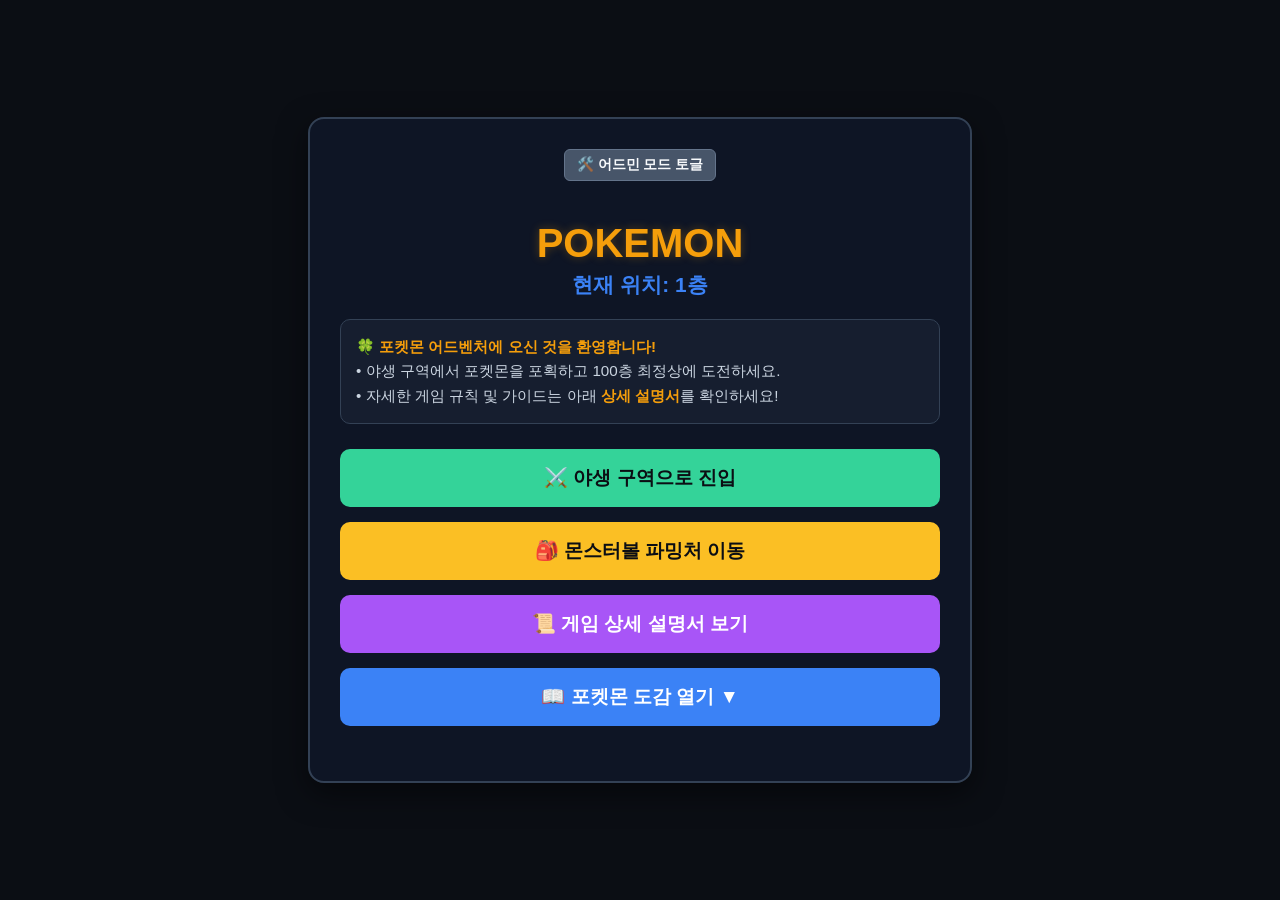
<file: code/pokemon/index.html>
<!DOCTYPE html>
<html lang="ko">
<head>
    <meta charset="UTF-8">
    <meta name="viewport" content="width=device-width, initial-scale=1.0">
    <title>Pokemon Game - 메인</title>
    <style>
        body { min-height: 100vh; background-color: #0b0e14; color: #ffffff; font-family: sans-serif; display: flex; flex-direction: column; align-items: center; justify-content: center; padding: 20px; margin: 0; box-sizing: border-box; }
        .main-container { width: min(100%, 90vw); max-width: 600px; background: rgba(15, 23, 42, 0.8); border: 2px solid #334155; border-radius: 16px; padding: 30px; text-align: center; box-shadow: 0 10px 30px rgba(0,0,0,0.5); position: relative; }
        
        /* ⚡ 어드민 제어부 스타일 */
        .admin-control-box { display: flex; flex-direction: column; align-items: center; gap: 5px; margin-bottom: 15px; }
        .admin-toggle-btn { background: #475569; color: #f8fafc; border: 1px solid #64748b; padding: 6px 12px; border-radius: 6px; font-weight: bold; cursor: pointer; font-size: 0.85rem; transition: all 0.2s; }
        .admin-toggle-btn:hover { background: #64748b; }
        .admin-status-text { font-size: 0.95rem; font-weight: bold; color: #fbbf24; height: 20px; text-shadow: 0 0 8px rgba(251, 191, 36, 0.4); }

        h1 { font-size: 2.5rem; color: #f59e0b; margin-top: 5px; margin-bottom: 5px; text-shadow: 0 0 10px rgba(245, 158, 11, 0.3); }
        .floor-display { font-size: 1.3rem; color: #3b82f6; font-weight: bold; margin-bottom: 20px; }
        
        /* 💡 게임 이용 설명 탭 스타일 */
        .guide-section { background: rgba(30, 41, 59, 0.5); border: 1px solid #334155; border-radius: 10px; padding: 15px; margin-bottom: 25px; text-align: left; font-size: 0.95rem; line-height: 1.6; color: #cbd5e1; }
        .guide-section strong { color: #f59e0b; }
        
        /* 메뉴 버튼 레이아웃 */
        .menu-buttons { display: flex; flex-direction: column; gap: 15px; margin-bottom: 25px; }
        .menu-btn { padding: 16px; font-size: 1.2rem; font-weight: bold; border-radius: 10px; border: none; cursor: pointer; transition: all 0.2s; color: #0b0e14; }
        
        .wild-btn { background: #34d399; }
        .wild-btn:hover { background: #10b981; transform: translateY(-2px); }
        
        /* 🎒 파밍 탭 버튼 */
        .farm-btn { background: #fbbf24; }
        .farm-btn:hover { background: #d97706; transform: translateY(-2px); }

        /* 📜 설명서 이동 버튼 */
        .desc-btn { background: #a855f7; color: white; }
        .desc-btn:hover { background: #9333ea; transform: translateY(-2px); }
        
        /* 📖 도감 버튼 */
        .pokedex-toggle-btn { background: #3b82f6; color: white; }
        .pokedex-toggle-btn:hover { background: #2563eb; transform: translateY(-2px); }
        
        /* 도감 컨텐츠 영역 (애니메이션 접기/펼치기) */
        .pokedex-section { max-height: 0; overflow: hidden; transition: max-height 0.4s ease-out, opacity 0.3s ease; opacity: 0; background: #111827; border-radius: 12px; border: 0 solid #475569; text-align: left; }
        .pokedex-section.open { max-height: 2000px; opacity: 1; border-width: 2px; padding: 20px; margin-top: 15px; }
        
        .pokedex-title { font-size: 1.5rem; color: #f59e0b; font-weight: bold; margin-bottom: 15px; border-bottom: 2px solid #334155; padding-bottom: 8px; display: flex; justify-content: space-between; align-items: center; }
        .pokedex-stats { font-size: 0.95rem; color: #94a3b8; }
        
        .rarity-group { margin-bottom: 20px; }
        .rarity-header { font-size: 1.1rem; font-weight: bold; padding: 4px 10px; border-radius: 6px; margin-bottom: 10px; display: inline-block; }
        .rarity-일반 { background: rgba(148, 163, 184, 0.2); color: #cbd5e1; border: 1px solid #94a3b8; }
        .rarity-희귀 { background: rgba(245, 158, 11, 0.2); color: #fef08a; border: 1px solid #f59e0b; }
        .rarity-전설 { background: rgba(239, 68, 68, 0.2); color: #fca5a5; border: 1px solid #ef4444; }
        
        .pokemon-grid { display: grid; grid-template-columns: repeat(auto-fill, minmax(80px, 1fr)); gap: 12px; }
        .pokedex-card { background: #1f2937; border: 1px solid #374151; border-radius: 8px; padding: 8px; display: flex; flex-direction: column; align-items: center; text-align: center; font-size: 0.8rem; font-weight: bold; }
        .pokedex-card img { width: 55px; height: 55px; object-fit: contain; }
        .pokedex-card .p-name { margin-top: 5px; color: #e5e7eb; white-space: nowrap; overflow: hidden; text-overflow: ellipsis; width: 100%; }
        .empty-msg { color: #4b5563; font-style: italic; font-size: 0.9rem; padding: 10px; }
        
        /* 보상 배너 */
        .reward-banner { background: linear-gradient(135deg, #fbbf24, #d97706); color: #0b0e14; font-weight: 900; padding: 12px; border-radius: 8px; margin-bottom: 15px; display: none; font-size: 1rem; animation: pulse 1.5s infinite; }
        @keyframes pulse { 0% { opacity: 0.9; } 50% { opacity: 1; transform: scale(1.02); } 100% { opacity: 0.9; } }
    </style>
</head>
<body>

    <div class="main-container">
        <div class="admin-control-box">
            <button class="admin-toggle-btn" onclick="toggleAdminMode()">🛠️ 어드민 모드 토글</button>
            <div id="adminStatusText" class="admin-status-text"></div>
        </div>

        <h1>POKEMON</h1>
        <div class="floor-display" id="floorDisplay">현재 위치: 1층</div>
        
        <div id="rewardBanner" class="reward-banner">🎉 도감 등록 보상 지급 완료!</div>

        <div class="guide-section">
            🍀 <strong>포켓몬 어드벤처에 오신 것을 환영합니다!</strong><br>
            • 야생 구역에서 포켓몬을 포획하고 100층 최정상에 도전하세요.<br>
            • 자세한 게임 규칙 및 가이드는 아래 <strong>상세 설명서</strong>를 확인하세요!
        </div>

        <div class="menu-buttons">
            <button class="menu-btn wild-btn" onclick="location.href='wild.html'">⚔️ 야생 구역으로 진입</button>
            <button class="menu-btn farm-btn" onclick="location.href='farm.html'">🎒 몬스터볼 파밍처 이동</button>
            <button class="menu-btn desc-btn" onclick="location.href='description.html'">📜 게임 상세 설명서 보기</button>
            <button class="menu-btn pokedex-toggle-btn" onclick="togglePokedex()">📖 포켓몬 도감 열기 <span id="toggleArrow">▼</span></button>
        </div>
        
        <div id="pokedexSection" class="pokedex-section">
            <div class="pokedex-title">
                <span>포켓몬 도감</span>
                <span class="pokedex-stats" id="pokedexStats">등록 수: 0마리</span>
            </div>
            
            <div class="rarity-group">
                <div class="rarity-header rarity-전설">🔴 전설 포켓몬</div>
                <div class="pokemon-grid" id="grid-전설"><div class="empty-msg">아직 발견하지 못했습니다.</div></div>
            </div>
            
            <div class="rarity-group">
                <div class="rarity-header rarity-희귀">🟠 희귀 포켓몬</div>
                <div class="pokemon-grid" id="grid-희귀"><div class="empty-msg">아직 발견하지 못했습니다.</div></div>
            </div>
            
            <div class="rarity-group">
                <div class="rarity-header rarity-일반">⚪ 일반 포켓몬</div>
                <div class="pokemon-grid" id="grid-일반"><div class="empty-msg">아직 발견하지 못했습니다.</div></div>
            </div>
        </div>
    </div>

    <script>
        function updateAdminDisplay() {
            const isAdmin = localStorage.getItem('adminMode') === 'true';
            const statusText = document.getElementById('adminStatusText');
            if (isAdmin) {
                statusText.textContent = '⚡ 어드민 모드가 켜져 있습니다 (확률 100% / 전설 업)';
            } else {
                statusText.textContent = '';
            }
        }

        function toggleAdminMode() {
            const isAdmin = localStorage.getItem('adminMode') === 'true';
            localStorage.setItem('adminMode', !isAdmin);
            updateAdminDisplay();
        }

        function togglePokedex() {
            const section = document.getElementById('pokedexSection');
            const arrow = document.getElementById('toggleArrow');
            const btn = document.querySelector('.pokedex-toggle-btn');
            
            if (section.classList.contains('open')) {
                section.classList.remove('open');
                arrow.textContent = '▼';
                btn.childNodes[0].textContent = '📖 포켓몬 도감 열기 ';
            } else {
                section.classList.add('open');
                arrow.textContent = '▲';
                btn.childNodes[0].textContent = '📖 포켓몬 도감 접기 ';
                renderPokedex(); 
            }
        }

        function renderPokedex() {
            const caughtData = JSON.parse(localStorage.getItem('caughtPokemons')) || {};
            const totalCount = Object.keys(caughtData).length;
            document.getElementById('pokedexStats').textContent = `등록 수: ${totalCount}마리`;

            checkPokedexRewards(totalCount);

            const grids = { '일반': document.getElementById('grid-일반'), '희귀': document.getElementById('grid-희귀'), '전설': document.getElementById('grid-전설') };
            Object.values(grids).forEach(g => g.innerHTML = '');
            const counters = { '일반': 0, '희귀': 0, '전설': 0 };

            Object.values(caughtData).forEach(p => {
                const card = document.createElement('div');
                card.className = 'pokedex-card';
                card.innerHTML = `
                    <img src="${p.image}" alt="${p.koreanName}">
                    <div class="p-name">${p.koreanName}</div>
                `;
                if (grids[p.rarity]) {
                    grids[p.rarity].appendChild(card);
                    counters[p.rarity]++;
                }
            });

            Object.keys(grids).forEach(key => {
                if (counters[key] === 0) {
                    grids[key].innerHTML = '<div class="empty-msg">아직 발견하지 못했습니다.</div>';
                }
            });
        }

        function checkPokedexRewards(currentCount) {
            let lastRewardedMilestone = parseInt(localStorage.getItem('lastRewardedMilestone')) || 0;
            
            if (currentCount >= lastRewardedMilestone + 10) {
                const rewardMultiplier = Math.floor((currentCount - lastRewardedMilestone) / 10);
                
                let normalReward = 10 * rewardMultiplier;
                let superReward = 5 * rewardMultiplier;
                let hyperReward = 5 * rewardMultiplier;

                let normalCount = (parseInt(localStorage.getItem('ball_normal')) || 5) + normalReward;
                let superCount = (parseInt(localStorage.getItem('ball_super')) || 2) + superReward;
                let hyperCount = (parseInt(localStorage.getItem('ball_hyper')) || 1) + hyperReward;
                let farmNormal = (parseInt(localStorage.getItem('monsterBalls')) || 0) + normalReward;

                localStorage.setItem('ball_normal', normalCount);
                localStorage.setItem('ball_super', superCount);
                localStorage.setItem('ball_hyper', hyperCount);
                localStorage.setItem('monsterBalls', farmNormal);

                localStorage.setItem('lastRewardedMilestone', lastRewardedMilestone + (rewardMultiplier * 10));

                const banner = document.getElementById('rewardBanner');
                banner.textContent = `🎉 도감 등록 ${currentCount}마리 달성 보상: 일반볼+${normalReward}개, 슈퍼볼+${superReward}개, 하이퍼볼+${hyperReward}개 지급 완료!`;
                banner.style.display = 'block';
                setTimeout(() => { banner.style.display = 'none'; }, 6000);
            }
        }

        document.addEventListener('DOMContentLoaded', function() {
            const savedFloor = localStorage.getItem('currentFloor') || 1;
            document.getElementById('floorDisplay').textContent = `현재 위치: ${savedFloor}층`;
            updateAdminDisplay();

            const caughtData = JSON.parse(localStorage.getItem('caughtPokemons')) || {};
            checkPokedexRewards(Object.keys(caughtData).length);
        });
    </script>
</body>
</html>
</file>
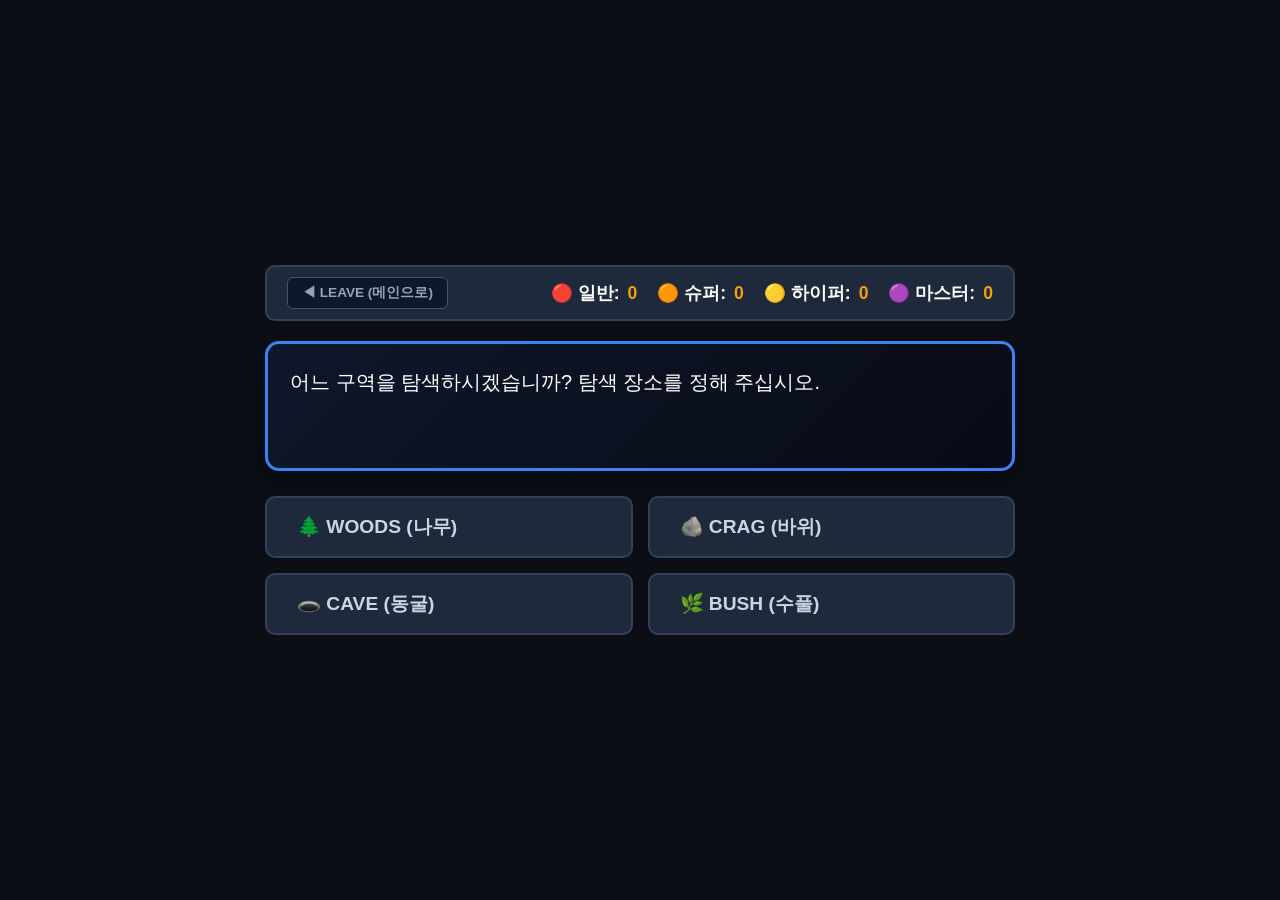
<file: code/pokemon/farm.html>
<!DOCTYPE html>
<html lang="ko">
<head>
    <meta charset="UTF-8">
    <meta name="viewport" content="width=device-width, initial-scale=1.0">
    <title>Pokemon - 파밍</title>
    <style>
        * { margin: 0; padding: 0; box-sizing: border-box; font-family: sans-serif; }
        body {
            width: 100vw; height: 100vh;
            background-color: #0b0e14; color: #ffffff;
            display: flex; flex-direction: column; justify-content: center; align-items: center;
        }

        /* 상태 패널 */
        .status-panel {
            width: 750px; display: flex; justify-content: space-between; align-items: center;
            margin-bottom: 20px; padding: 10px 20px;
            background: #1e293b; border: 2px solid #334155; border-radius: 10px;
        }
        
        .nav-links { display: flex; gap: 10px; align-items: center; }

        /* 뒤로가기 버튼 */
        .back-link {
            background: #0f172a; color: #94a3b8; border: 1px solid #475569;
            padding: 6px 14px; border-radius: 6px; text-decoration: none; font-size: 0.85rem;
            font-weight: 600; transition: all 0.2s;
        }
        .back-link:hover { background: #3b82f6; color: white; border-color: #60a5fa; }

        /* 어드민 버튼 */
        .admin-btn {
            background: #991b1b; color: #fca5a5; border: 1px solid #b91c1c;
            padding: 6px 12px; border-radius: 6px; font-size: 0.85rem;
            font-weight: bold; cursor: pointer; transition: all 0.2s;
        }
        .admin-btn:hover { background: #dc2626; color: white; border-color: #ef4444; box-shadow: 0 0 10px rgba(220, 38, 38, 0.5); }

        /* 보유 몬스터볼 표시 */
        .ball-display {
            display: flex;
            gap: 20px;
            font-weight: bold;
            font-size: 1.1rem;
        }

        .ball-item {
            display: flex;
            align-items: center;
            gap: 8px;
        }

        .ball-count { color: #f59e0b; }

        /* 대사창 */
        .logue-dialogue {
            width: 750px; height: 130px;
            background: linear-gradient(135deg, #0f172a 0%, #070b15 100%);
            border: 3px solid #3b82f6; border-radius: 14px;
            padding: 22px; font-size: 1.25rem; line-height: 1.6;
            margin-bottom: 25px; box-shadow: 0 8px 24px rgba(0,0,0,0.4);
        }

        /* 그리드 컨테이너 */
        .grid-container {
            display: grid; grid-template-columns: 1fr 1fr; gap: 15px; width: 750px;
        }

        /* 포켓로그 전투 커맨드 스타일 버튼 */
        .grid-btn {
            background: #1e293b; border: 2px solid #334155; color: #cbd5e1;
            font-size: 1.2rem; font-weight: bold; padding: 16px; border-radius: 10px;
            cursor: pointer; text-align: left; padding-left: 30px; transition: all 0.2s;
            position: relative;
        }
        .grid-btn:hover {
            background: #3b82f6; color: white; border-color: #60a5fa;
            box-shadow: 0 0 12px rgba(59, 130, 246, 0.4);
            transform: translateY(-2px);
        }
        .grid-btn:hover::before {
            content: '▶'; position: absolute; left: 12px; color: #fff;
        }
        .grid-btn:disabled {
            background: #0f172a !important; color: #475569 !important;
            border-color: #1e293b !important; cursor: not-allowed; transform: none !important;
        }
        .grid-btn:disabled::before { display: none; }

        /* 보상 팝업 */
        .reward-popup {
            position: fixed;
            top: 50%;
            left: 50%;
            transform: translate(-50%, -50%);
            background: rgba(15, 23, 42, 0.95);
            border: 3px solid #3b82f6;
            border-radius: 14px;
            padding: 30px;
            text-align: center;
            z-index: 1000;
            display: none;
            flex-direction: column;
            gap: 20px;
            min-width: 400px;
            box-shadow: 0 0 30px rgba(59, 130, 246, 0.5);
        }

        .reward-popup.show {
            display: flex;
        }

        .reward-title {
            font-size: 2rem;
            font-weight: bold;
            color: #f59e0b;
        }

        .reward-item {
            font-size: 1.3rem;
            color: #34d399;
            font-weight: bold;
        }

        .reward-item.fail {
            color: #f87171;
        }

        .popup-close {
            padding: 10px 20px;
            background: #3b82f6;
            border: none;
            border-radius: 6px;
            color: white;
            font-weight: 600;
            cursor: pointer;
            transition: all 0.2s;
        }

        .popup-close:hover {
            background: #60a5fa;
            box-shadow: 0 0 10px rgba(59, 130, 246, 0.5);
        }

        .overlay {
            position: fixed;
            top: 0;
            left: 0;
            width: 100vw;
            height: 100vh;
            background: rgba(0, 0, 0, 0.5);
            z-index: 999;
            display: none;
        }

        .overlay.show {
            display: block;
        }
    </style>
</head>
<body>

    <div class="status-panel">
        <div class="nav-links">
            <a href="index.html" class="back-link">◀ LEAVE (메인으로)</a>
            <button id="adminResetBtn" class="admin-btn" onclick="resetCooldownAdmin()" style="display:none">⚙️ ADMIN (쿨초기화: F2)</button>
            <button id="adminExitBtn" class="admin-btn" onclick="exitAdminMode()" style="display:none">🔒 ADMIN OFF</button>
        </div>
        <div class="ball-display">
            <div class="ball-item">
                <span>🔴 일반:</span>
                <span class="ball-count" id="ballNormalCount">0</span>
            </div>
            <div class="ball-item">
                <span>🟠 슈퍼:</span>
                <span class="ball-count" id="ballSuperCount">0</span>
            </div>
            <div class="ball-item">
                <span>🟡 하이퍼:</span>
                <span class="ball-count" id="ballHyperCount">0</span>
            </div>
            <div class="ball-item">
                <span>🟣 마스터:</span>
                <span class="ball-count" id="ballMasterCount">0</span>
            </div>
        </div>
    </div>

    <div class="logue-dialogue">
        <span id="dialogue-text">어느 구역을 탐색하시겠습니까? 탐색 장소를 정해 주십시오.</span>
    </div>

    <div class="grid-container">
        <button class="grid-btn" id="btn-tree" onclick="startFarming('나무')">🌲 WOODS (나무)</button>
        <button class="grid-btn" id="btn-rock" onclick="startFarming('바위')">🪨 CRAG (바위)</button>
        <button class="grid-btn" id="btn-cave" onclick="startFarming('동굴')">🕳️ CAVE (동굴)</button>
        <button class="grid-btn" id="btn-grass" onclick="startFarming('수풀')">🌿 BUSH (수풀)</button>
    </div>

    <!-- 보상 팝업 -->
    <div class="overlay" id="overlay"></div>
    <div class="reward-popup" id="rewardPopup">
        <div class="reward-title" id="rewardTitle">탐색 완료!</div>
        <div class="reward-item" id="rewardText"></div>
        <button class="popup-close" onclick="closeRewardPopup()">확인</button>
    </div>

    <script>
        const STORAGE_KEYS = {
            PLAYER: 'pokemonData',
            LAST_FARMING: 'lastFarmingTime',
            ADMIN: 'adminMode'
        };

        const COOLDOWN_TIME = 2 * 60 * 1000;
        const BALL_PROBABILITIES = {
            normal: 0.40,
            super: 0.35,
            hyper: 0.20,
            master: 0.05
        };

        const BALL_LABELS = {
            normal: '일반',
            super: '슈퍼',
            hyper: '하이퍼',
            master: '마스터'
        };

        const BALL_TYPES = Object.keys(BALL_PROBABILITIES);
        const buttonList = Array.from(document.querySelectorAll('.grid-btn'));

        let typingTimer = null;
        let isTyping = false;
        let cooldownTimerId = null;

        function getStorage(key, fallback = null) {
            const value = localStorage.getItem(key);
            return value === null ? fallback : value;
        }

        function setStorage(key, value) {
            localStorage.setItem(key, value);
        }

        function removeStorage(key) {
            localStorage.removeItem(key);
        }

        function getPlayerData() {
            const saved = getStorage(STORAGE_KEYS.PLAYER);
            return saved ? JSON.parse(saved) : null;
        }

        function setPlayerData(data) {
            setStorage(STORAGE_KEYS.PLAYER, JSON.stringify(data));
        }

        function ensurePlayerData() {
            if (!getPlayerData()) {
                setPlayerData({
                    currentFloor: 1,
                    balls: { normal: 0, super: 0, hyper: 0, master: 0 }
                });
            }
        }

        function isAdminMode() {
            return getStorage(STORAGE_KEYS.ADMIN) === 'true';
        }

        function renderAdminControls() {
            const resetBtn = document.getElementById('adminResetBtn');
            const exitBtn = document.getElementById('adminExitBtn');
            if (!resetBtn || !exitBtn) return;

            const active = isAdminMode();
            resetBtn.style.display = active ? 'inline-block' : 'none';
            exitBtn.style.display = active ? 'inline-block' : 'none';
        }

        function exitAdminMode() {
            removeStorage(STORAGE_KEYS.ADMIN);
            renderAdminControls();
            typeWriter('⚠️ 어드민 모드가 해제되었습니다. 일반 모드로 전환합니다.');
        }

        function updateBallDisplay() {
            const data = getPlayerData() || {};
            const balls = data.balls || { normal: 0, super: 0, hyper: 0, master: 0 };

            document.getElementById('ballNormalCount').textContent = balls.normal;
            document.getElementById('ballSuperCount').textContent = balls.super;
            document.getElementById('ballHyperCount').textContent = balls.hyper;
            document.getElementById('ballMasterCount').textContent = balls.master;
        }

        function typeWriter(text, callback) {
            clearTimeout(typingTimer);
            isTyping = true;

            const element = document.getElementById('dialogue-text');
            element.textContent = '';
            let index = 0;
            const speed = 70;

            function type() {
                if (index < text.length) {
                    element.textContent += text.charAt(index);
                    index += 1;
                    typingTimer = setTimeout(type, speed);
                } else {
                    isTyping = false;
                    if (callback) callback();
                }
            }
            type();
        }

        function getRandomBallType() {
            const random = Math.random();
            let cumulative = 0;

            for (const type of BALL_TYPES) {
                cumulative += BALL_PROBABILITIES[type];
                if (random < cumulative) return type;
            }
            return 'normal';
        }

        function getRandomBalls() {
            const ballType = getRandomBallType();
            const amount = Math.floor(Math.random() * 3) + 1;
            return { type: ballType, amount };
        }

        function toggleFarmingButtons(enabled) {
            buttonList.forEach(btn => {
                btn.disabled = !enabled;
            });
        }

        function startFarming(place) {
            setStorage(STORAGE_KEYS.LAST_FARMING, Date.now().toString());
            toggleFarmingButtons(false);

            const success = Math.random() < 0.7;
            const reward = success ? getRandomBalls() : null;
            const message = success
                ? `[${place}] 구역을 탐색 완료했습니다! 보상으로 ${BALL_LABELS[reward.type]} 몬스터볼 ${reward.amount}개를 획득했습니다.`
                : `[${place}] 구역을 열심히 조사했으나, 아쉽게도 아무런 수확을 얻지 못했습니다. (꽝)`;

            if (success) {
                const data = getPlayerData() || { balls: {} };
                const balls = data.balls || { normal: 0, super: 0, hyper: 0, master: 0 };
                balls[reward.type] += reward.amount;
                data.balls = balls;
                setPlayerData(data);
                updateBallDisplay();
            }

            typeWriter(message, () => {
                showRewardPopup(success, success ? `${BALL_LABELS[reward.type]} 몬스터볼 ${reward.amount}개 획득!` : '아무것도 획득하지 못했습니다...');
                setTimeout(checkCooldown, 2000);
            });
        }

        function showRewardPopup(success, message) {
            document.getElementById('rewardTitle').textContent = success ? '✨ 탐색 성공!' : '❌ 탐색 실패';
            const text = document.getElementById('rewardText');
            text.textContent = message;
            text.className = success ? 'reward-item' : 'reward-item fail';

            document.getElementById('rewardPopup').classList.add('show');
            document.getElementById('overlay').classList.add('show');
        }

        function closeRewardPopup() {
            document.getElementById('rewardPopup').classList.remove('show');
            document.getElementById('overlay').classList.remove('show');
        }

        function checkCooldown() {
            clearTimeout(cooldownTimerId);

            const lastTime = getStorage(STORAGE_KEYS.LAST_FARMING);
            if (!lastTime) {
                toggleFarmingButtons(true);
                if (!isTyping) {
                    document.getElementById('dialogue-text').textContent = '어느 구역을 탐색하시겠습니까? 탐색 장소를 정해 주십시오.';
                }
                return;
            }

            const timePassed = Date.now() - Number(lastTime);
            const remaining = COOLDOWN_TIME - timePassed;

            if (remaining > 0) {
                toggleFarmingButtons(false);
                const minutes = Math.floor(remaining / 60000);
                const seconds = Math.floor((remaining % 60000) / 1000);
                const secString = seconds < 10 ? `0${seconds}` : seconds;

                if (!isTyping) {
                    document.getElementById('dialogue-text').textContent = `현재 시스템 재정비 중... 레이더 충전까지 [ ${minutes}:${secString} ] 남음.`;
                }
                cooldownTimerId = setTimeout(checkCooldown, 1000);
            } else {
                toggleFarmingButtons(true);
                if (!isTyping) {
                    document.getElementById('dialogue-text').textContent = '어느 구역을 탐색하시겠습니까? 탐색 장소를 정해 주십시오.';
                }
            }
        }

        function resetCooldownAdmin() {
            clearTimeout(cooldownTimerId);
            removeStorage(STORAGE_KEYS.LAST_FARMING);
            isTyping = false;
            clearTimeout(typingTimer);
            toggleFarmingButtons(true);
            document.getElementById('dialogue-text').textContent = '⚡ 어드민 권한: 파밍 쿨타임이 초기화되었습니다! 다시 탐색하십시오.';
        }

        window.addEventListener('keydown', (event) => {
            if (event.key === 'F2') {
                event.preventDefault();
                if (isAdminMode()) resetCooldownAdmin();
            }
        });

        document.addEventListener('DOMContentLoaded', () => {
            ensurePlayerData();
            renderAdminControls();
            updateBallDisplay();
            checkCooldown();
        });
    </script>
</body>
</html>
</file>
